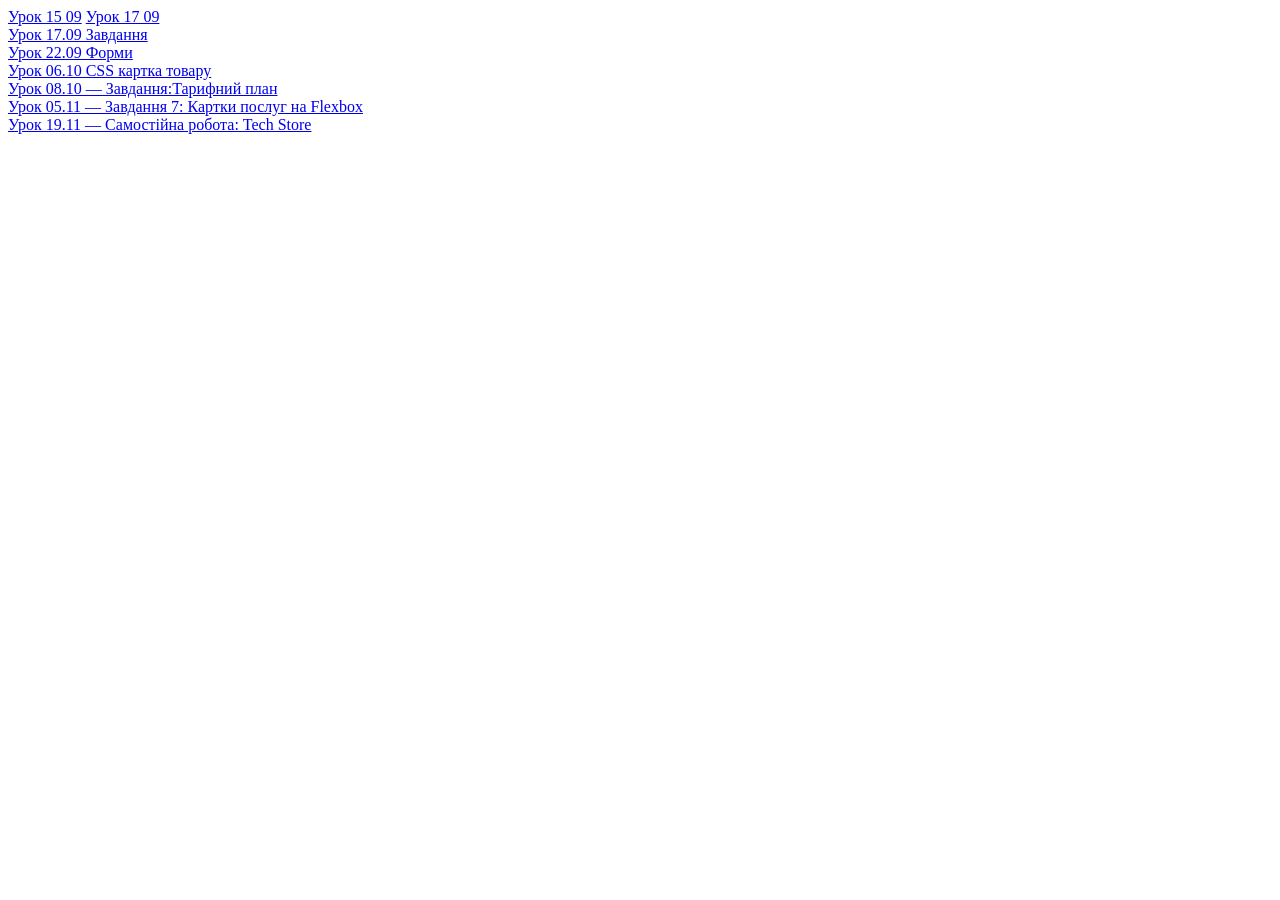
<file: index.html>
<!DOCTYPE html>

<html lang="en">

<head>

<meta charset="UTF-8">

<meta http-equiv="X-UA-Compatible" content="IE=edge">

<meta name="viewport" content="width=device-width, initial-scale=1.0">

<title>Document</title>

</head>

<body>

<a href="lesson_15_09.html">Урок 15 09</a>
<a href="lesson_17_09.html">Урок 17 09</a>
<br>
<a href="lesson_17_09.html">Урок 17.09 Завдання</a>
<br>
<a href="lesson_22_09.html">Урок 22.09 Форми</a>
<br>
<a href="lesson.06.10/lesson_06_10.html">Урок 06.10 CSS картка товару</a>
<br>
<a href="lesson.08.10_pricing/lesson_08_10.html">Урок 08.10 — Завдання:Тарифний план</a>
<br>
<a href="lesson.27.10_flex_services/lesson_05_11_7.html">Урок 05.11 — Завдання 7: Картки послуг на Flexbox</a>
<br>
<a href="lesson.19.11_independent/lesson_12_11.html">Урок 19.11 — Самостійна робота: Tech Store</a>
</body>

</html>
</file>
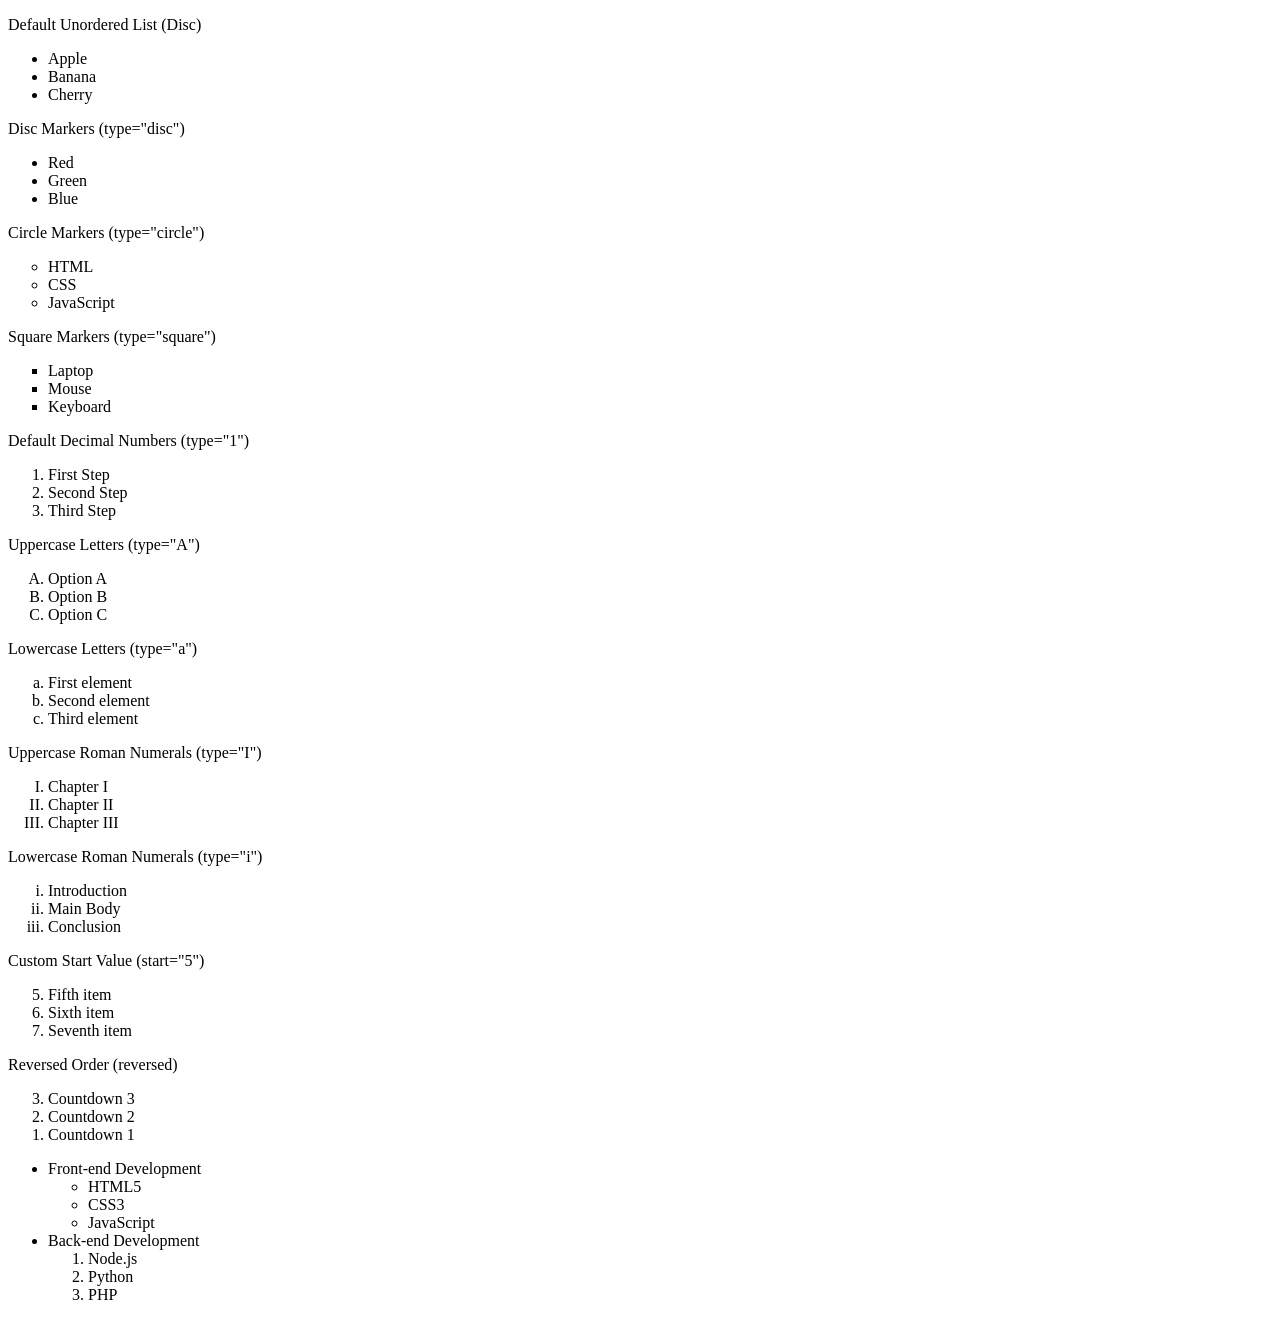
<file: lesson_15_09.html>
<!DOCTYPE html>
<html lang="uk">
<head>
    <meta charset="UTF-8">
    <title>Урок 15.09 - Списки HTML</title>
</head>
<body>
<p>Default Unordered List (Disc)</p>
<ul>
<li>Apple</li>
<li>Banana</li>
<li>Cherry</li>
</ul>
<p>Disc Markers (type="disc")</p>
<ul type="disc">
<li>Red</li>
<li>Green</li>
<li>Blue</li>
</ul>
<p>Circle Markers (type="circle")</p>
<ul type="circle">
<li>HTML</li>
<li>CSS</li>
<li>JavaScript</li>
</ul>
<p>Square Markers (type="square")</p>
<ul type="square">
<li>Laptop</li>
<li>Mouse</li>
<li>Keyboard</li>
</ul>
<p>Default Decimal Numbers (type="1")</p>
<ol type="1">
<li>First Step</li>
<li>Second Step</li>
<li>Third Step</li>
</ol>
<p>Uppercase Letters (type="A")</p>
<ol type="A">
<li>Option A</li>
<li>Option B</li>
<li>Option C</li>
</ol>
<p>Lowercase Letters (type="a")</p>
<ol type="a">
<li>First element</li>
<li>Second element</li>
<li>Third element</li>
</ol>
<p>Uppercase Roman Numerals (type="I")</p>
<ol type="I">
<li>Chapter I</li>
<li>Chapter II</li>
<li>Chapter III</li>
</ol>
<p>Lowercase Roman Numerals (type="i")</p>
<ol type="i">
<li>Introduction</li>
<li>Main Body</li>
<li>Conclusion</li>
</ol>
<p>Custom Start Value (start="5")</p>
<ol start="5">
<li>Fifth item</li>
<li>Sixth item</li>
<li>Seventh item</li>
</ol>
<p>Reversed Order (reversed)</p>
<ol reversed>
<li>Countdown 3</li>
<li>Countdown 2</li>
<li>Countdown 1</li>
</ol>
<ul>
    <li>Front-end Development
        <ul>
            <li>HTML5</li>
            <li>CSS3
              <li>JavaScript</li>  
        </ul>
    </li>
    <li>Back-end Development
        <ol>
            <li>Node.js</li>
            <li>Python</li>
            <li>PHP</li>
        </ol>
    </li>
</ul>
</body>
</html>
</file>
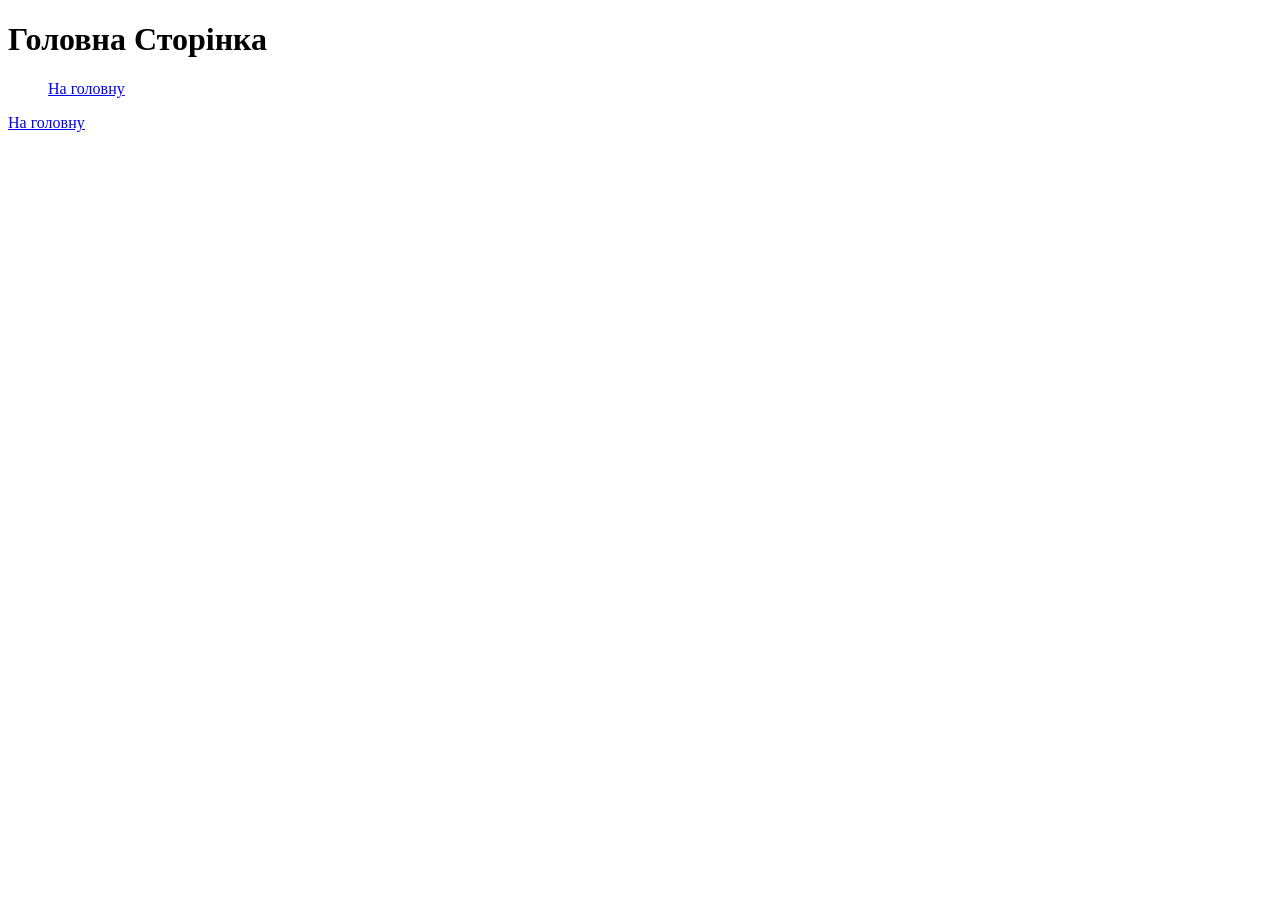
<file: lesson_17_09.html>
<!DOCTYPE html>

<html lang="en">

<head>

<meta charset="UTF-8">

<meta http-equiv="X-UA-Compatible" content="IE=edge">

<meta name="viewport" content="width=device-width, initial-scale=1.0">

<title>Головна - Урок 17.09</title>

</head>

<body>

<h1>Головна Сторінка</h1>
<ul><a href="lesson.17.09/films.html">На головну</a></ul>
<u><a href="lesson.17.09/serials.html">На головну</a></u>
</body>

</html>
</file>
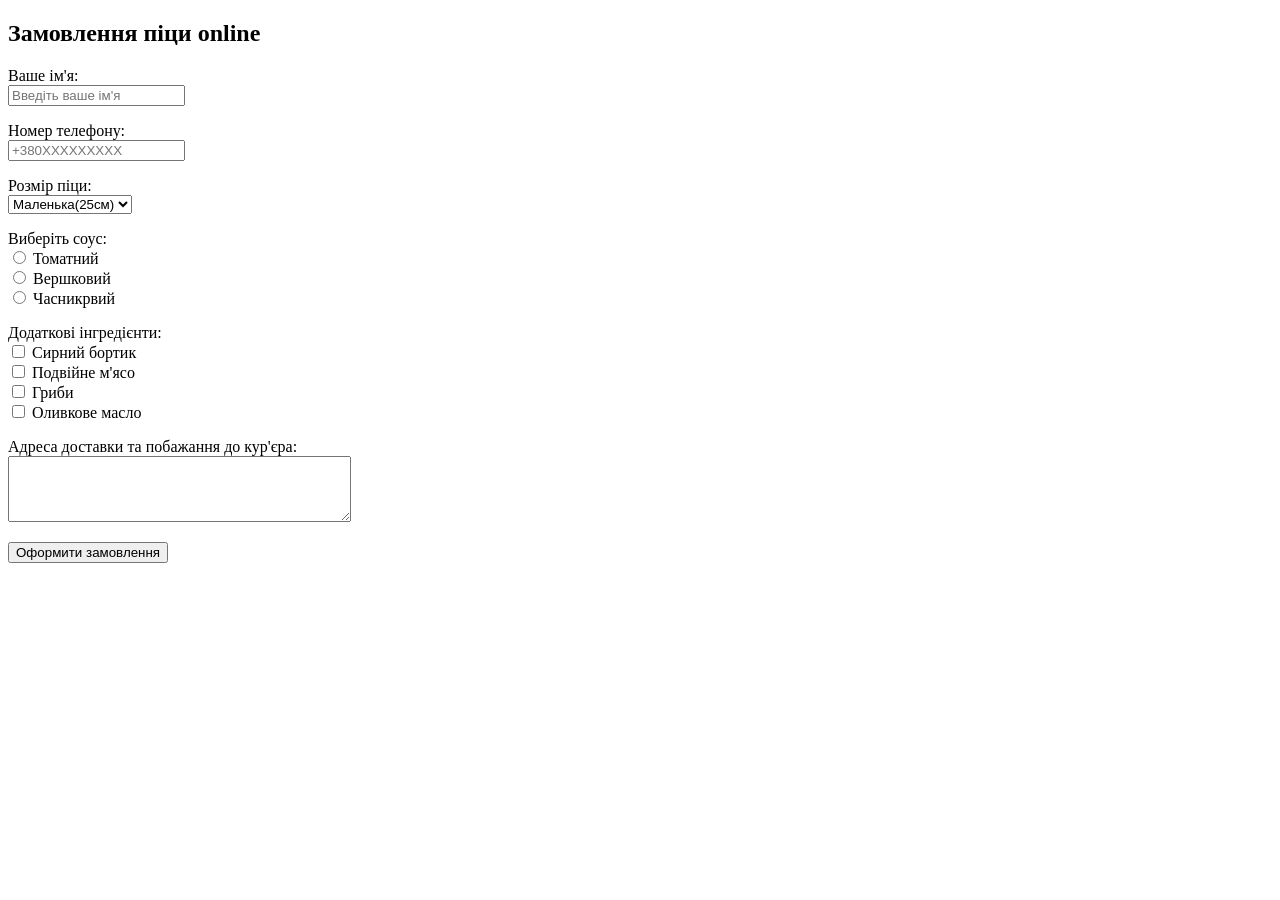
<file: lesson_22_09.html>
<!DOCTYPE html>
<html lang="en">
<head>
    <title>Замовлення піци online</title>
</head>
<body>
    <h2>Замовлення піци online</h2>
    <form action="#" method="POST">

        <p>
            <label>Ваше ім'я:</label><br>
            <input type="text"  placeholder="Введіть ваше ім'я" required>
        </p>

        <p>
            <label>Номер телефону:</label><br>
            <input type="tel" type="text"  placeholder="+380XXXXXXXXX" required>
        </p>

        <p>
            <label>Розмір піци:</label><br>
            <select>
                <option>Маленька(25см)</option>
                <option>Середня(30см)</option>
                <option>Велика(40см)</option>
            </select>
        </p>

        <p>Виберіть соус:<br>
            <input type="radio">
            <label>Томатний</label><br>
            <input type="radio">
            <label>Вершковий</label><br>
            <input type="radio">
            <label>Часникрвий</label>
        </p>
 <p>Додаткові інгредієнти:<br>
            <input type="checkbox">
            <label> Сирний бортик</label><br>
            <input type="checkbox">
            <label> Подвійне м'ясо</label><br>
            <input type="checkbox">
            <label>Гриби</label><br>
            <input type="checkbox">
            <label>Оливкове масло</label>
        </p>
        <p>
            <label>Адреса доставки та побажання до кур'єра:
</label><br>
            <textarea rows="4.5" cols="40"></textarea>
        </p>

        <p>
            <input type="submit" value="Оформити замовлення">
        </p>

    </form>
</body>
</html>
</file>
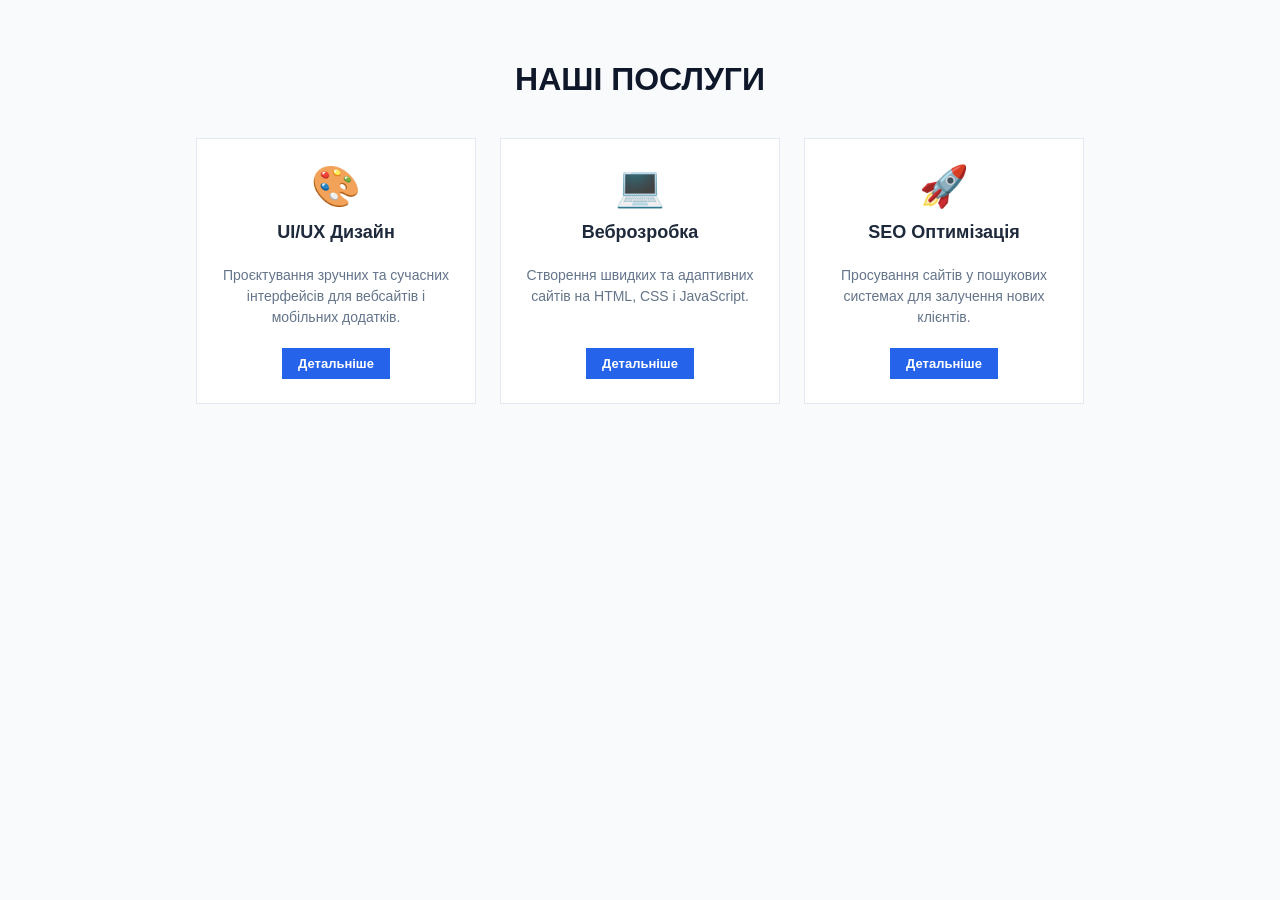
<file: lesson.05.11_flex_services/lesson_05_11_7.html>
<!DOCTYPE html>
<html lang="uk">
<head>
<meta charset="UTF-8">
<meta name="viewport" content="width=device-width, initial-scale=1.0">
<title>Ряд карток послуг</title>
<link rel="stylesheet" href="style.css">
</head>
<body>

<h1 id="page-title">НАШІ ПОСЛУГИ</h1>

<div class="services-container">

<div class="service-card">
<div class="card-icon">🎨</div>
<h3 class="card-title">UI/UX Дизайн</h3>
<p class="card-desc">Проєктування зручних та сучасних інтерфейсів для вебсайтів і мобільних додатків.</p>
<a href="#" class="btn-more">Детальніше</a>
</div>

<div class="service-card">
<div class="card-icon">💻</div>
<h3 class="card-title">Веброзробка</h3>
<p class="card-desc">Створення швидких та адаптивних сайтів на HTML, CSS і JavaScript.</p>
<a href="#" class="btn-more">Детальніше</a>
</div>

<div class="service-card">
<div class="card-icon">🚀</div>
<h3 class="card-title">SEO Оптимізація</h3>
<p class="card-desc">Просування сайтів у пошукових системах для залучення нових клієнтів.</p>
<a href="#" class="btn-more">Детальніше</a>
</div>

</div>

</body>
</html>
</file>
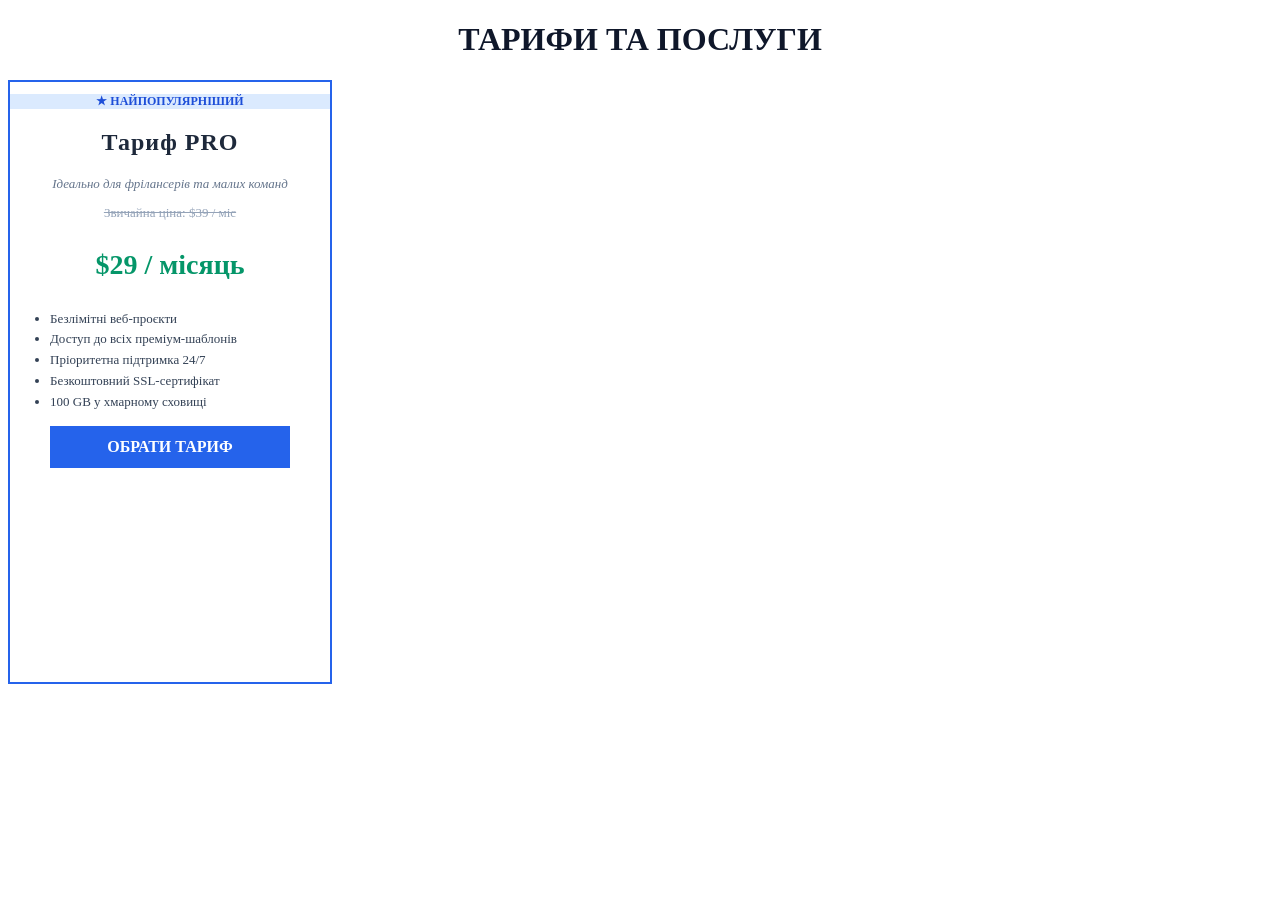
<file: lesson.08.10_pricing/lesson_08_10.html>
<!DOCTYPE html>
<html lang="uk">
<head>
<meta charset="UTF-8">
<title>Урок 08.10
Картка тарифного плану</title>
<link rel="stylesheet" href="style.css">
</head>
<body>
<h1 id="pricing-header">Тарифи та послуги</h1>

<!
-Головний блок картки тарифу -->
<div class="plan-card">
<!
-Бейдж тарифу -->
<p class="plan-badge">★ Найпопулярніший</p>
<!
-Назва тарифу -->
<h2 class="plan-title">Тариф PRO</h2>
<!
-Призначення тарифу -->
<p class="plan-subtitle">
Ідеально для фрілансерів та малих команд
</p>
<!
-Стара ціна -->
<p class="price-old">Звичайна ціна: $39 / міс</p>
<!
-Нова ціна -->
<p class="price-main">$29 / місяць</p>
<!
-Перелік переваг -->
<ul class="plan-features">
<li>Безлімітні веб-проєкти</li>
<li>Доступ до всіх преміум-шаблонів</li>
<li>Пріоритетна підтримка 24/7</li>
<li>Безкоштовний SSL-сертифікат</li>
<li>100 GB у хмарному сховищі</li>
</ul>
<!
-Кнопка вибору -->
<a href="#" class="btn-select">Обрати тариф</a>
</div>

</body>
</html>
</file>
<file: lesson.05.11_flex_services/style.css>
*,
*::before,
*::after {
box-sizing: border-box;
}

body {
font-family: Arial, sans-serif;
background-color: #f8fafc;
margin: 0;
padding: 40px;
}

#page-title {
text-align: center;
color: #0f172a;
margin-bottom: 40px;
}

.services-container {
display: flex;
justify-content: center;
gap: 24px;
}

.service-card {
width: 280px;
background-color: #ffffff;
border: 1px solid #e2e8f0;
padding: 24px;
display: flex;
flex-direction: column;
align-items: center;
text-align: center;
}

.service-card:hover {
border: 1px solid #2563eb;
}

.card-icon {
font-size: 40px;
margin-bottom: 12px;
}

.card-title {
font-size: 18px;
color: #1e293b;
margin: 0 0 8px 0;
}

.card-desc {
font-size: 14px;
line-height: 1.5;
color: #64748b;
margin-bottom: 20px;
}

.btn-more {
display: inline-block;
padding: 8px 16px;
background-color: #2563eb;
color: #ffffff;
text-decoration: none;
font-weight: bold;
font-size: 13px;
margin-top: auto;
}
</file>
<file: lesson.08.10_pricing/style.css>
#pricing-header {
text-align: center;
text-transform: uppercase;
color: #0f172a;
}
.plan-card {
width: 320px;
height: 600px;
background-color: #ffffff;
text-align: center;
border: 2px solid #2563eb;
}
.plan-badge {
background-color: #dbeafe;
color: #1d4ed8;
font-weight: bold;
font-size: 12px;
text-transform: uppercase;
}
.plan-title {
font-size: 24px;
font-weight: bold;
color: #1e293b;
letter-spacing: 1px;
}
.plan-subtitle {
font-size: 13px;
font-style: italic;
color: #64748b;
}
.price-old {
font-size: 13px;
color: #94a3b8;
text-decoration: line-through;
}
.price-main {
font-size: 28px;
font-weight: bold;
color: #059669;
}
.plan-features {
text-align: left;
font-size: 13px;
color: #334155;
line-height: 1.6;
}
.btn-select {
display: inline-block;
width: 240px;
height: 42px;
background-color: #2563eb;
color: #ffffff;
text-decoration: none;
text-transform: uppercase;
font-weight: bold;
text-align: center;
line-height: 42px;
}
</file>
